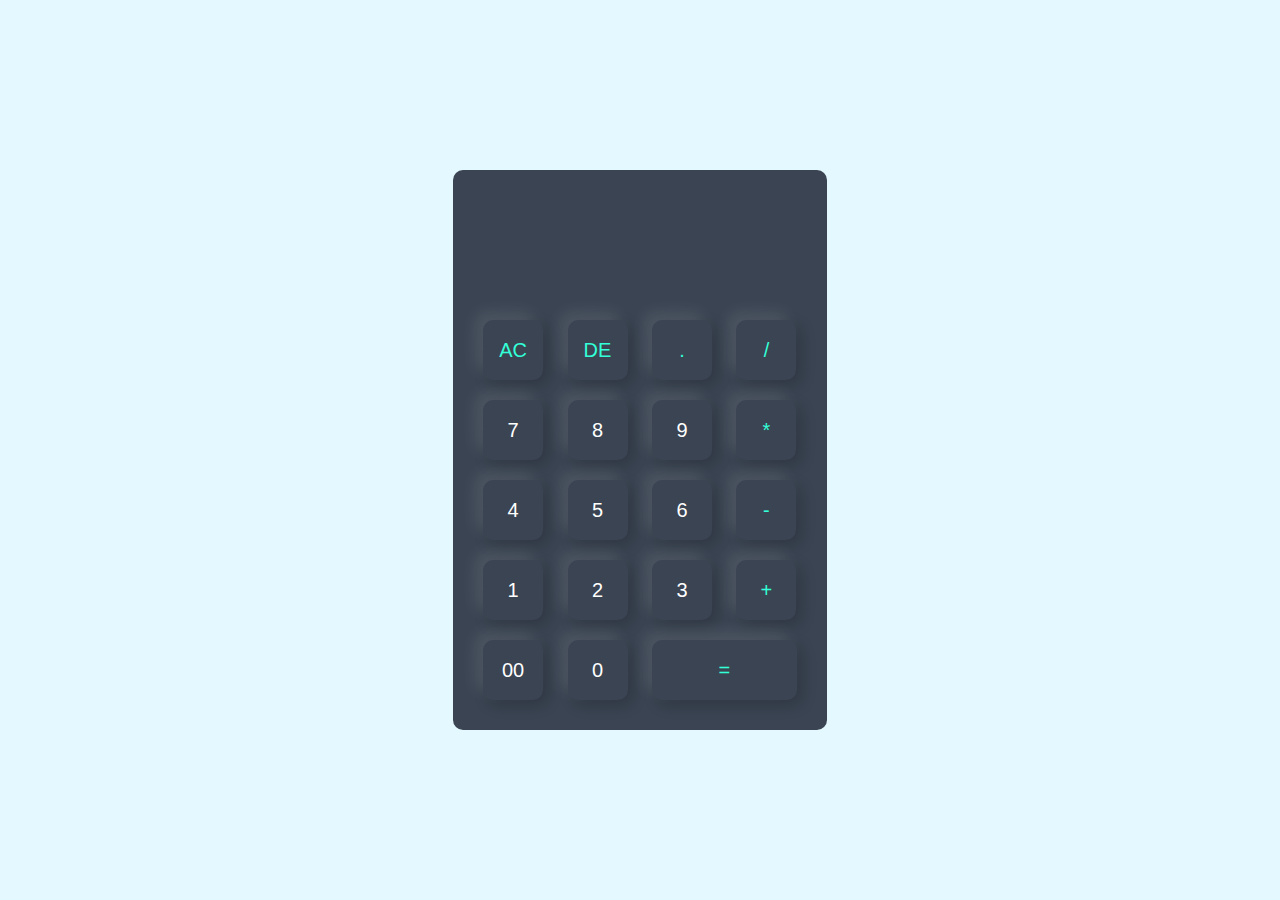
<file: Calculater/index.html>
<!DOCTYPE html>
<html lang="en">
<head>
    <meta charset="UTF-8">
    <meta name="viewport" content="width=device-width, initial-scale=1.0">
    <title>Calculater</title>
    <link rel="stylesheet" href="style.css">
</head>
<body>
    
    <div class="container">
        <div class="calculator">
            <form>
                <div class="display">
                    <input type="text" name="display">
                </div>
                <div>
                    <input type="button" value="AC" onclick="display.value = '' " class="operator">
                    <input type="button" value="DE" onclick="display.value = display.value.toString().slice(0,-1) " class="operator">
                    <input type="button" value="." onclick="display.value += '.' " class="operator">
                    <input type="button" value="/" onclick="display.value += '/' " class="operator">
                </div>
                <div>
                    <input type="button" value="7" onclick="display.value += '7' ">
                    <input type="button" value="8" onclick="display.value += '8' ">
                    <input type="button" value="9" onclick="display.value += '9' ">
                    <input type="button" value="*" onclick="display.value += '*' " class="operator">
                </div>
                <div>
                    <input type="button" value="4" onclick="display.value += '4' ">
                    <input type="button" value="5" onclick="display.value += '5' ">
                    <input type="button" value="6" onclick="display.value += '6' ">
                    <input type="button" value="-" onclick="display.value += '-' " class="operator">
                </div>
                <div>
                    <input type="button" value="1" onclick="display.value += '1' ">
                    <input type="button" value="2" onclick="display.value += '2' ">
                    <input type="button" value="3" onclick="display.value += '3' ">
                    <input type="button" value="+" onclick="display.value += '+' " class="operator">
                </div>
                <div>
                    <input type="button" value="00" onclick="display.value += '00' ">
                    <input type="button" value="0" onclick="display.value += '0' ">
                    <input type="button" value="=" onclick="display.value = eval(display.value)" class="equal operator">
                </div>
            </form>
        </div>
    </div>
</body>
</html>
</file>
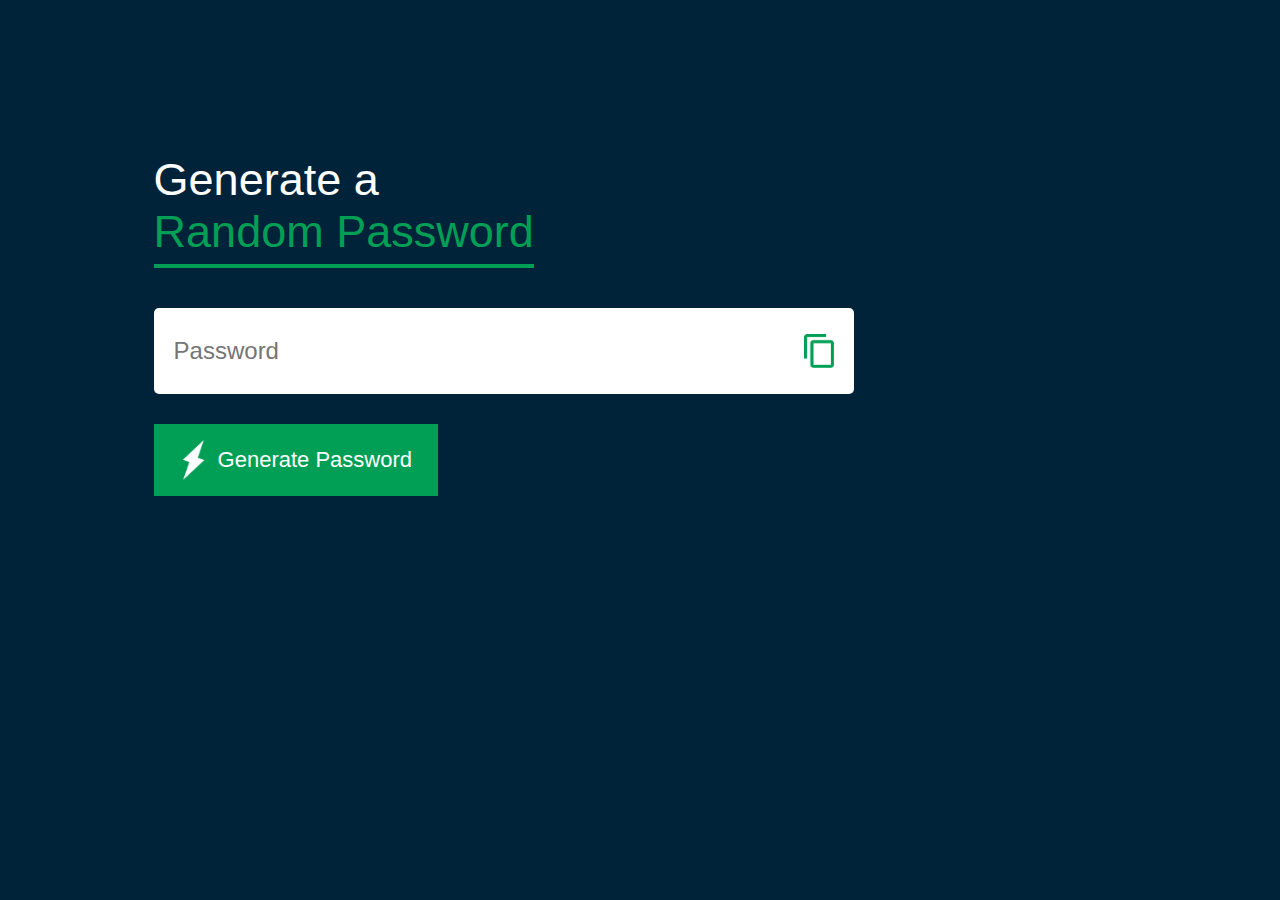
<file: Random password generater/index.html>
<!DOCTYPE html>
<html lang="en">
<head>
    <meta charset="UTF-8">
    <meta name="viewport" content="width=device-width, initial-scale=1.0">
    <title>Random Password Generator</title>
    <link rel="stylesheet" href="style.css">
</head>
<body>
    <div class="container">
        <h1>Generate a <br><span>Random Password</span></h1>
        <div class="display">
            <input type="text" id="password" placeholder="Password">
            <img src="images/copy.png" onclick="copyPassword()">
        </div>
        <button onclick="createPassword()"><img src="images/generate.png">Generate Password</button>
    </div>

    <script>

        const passwordBox = document.getElementById("password");
        const length = 12;

        const upperCase = "ABCDEFGHIJKLMNOPQRSTUVWXYZ";
        const lowerCase = "abcdefghijklmnopqrstuvwxyz";
        const number = "0123456789";
        const symbol = "@#$%^&*()_+~|}{[]<>/-=+";

        const allChars = upperCase + lowerCase + number + symbol ;

        function createPassword(){
            let password = "";
            password += upperCase[Math.floor(Math.random() * upperCase.length)];
            password += lowerCase[Math.floor(Math.random() * lowerCase.length)];
            password += number[Math.floor(Math.random() * number.length)];
            password += symbol[Math.floor(Math.random() * symbol.length)];

            while (length > password.length) {
                password += allChars[Math.floor(Math.random() * allChars.length)];
            }
            passwordBox.value = password;
        }

        function copyPassword() {
            passwordBox.select();
            document.execCommand("copu");
        }
    </script>
</body>
</html>
</file>
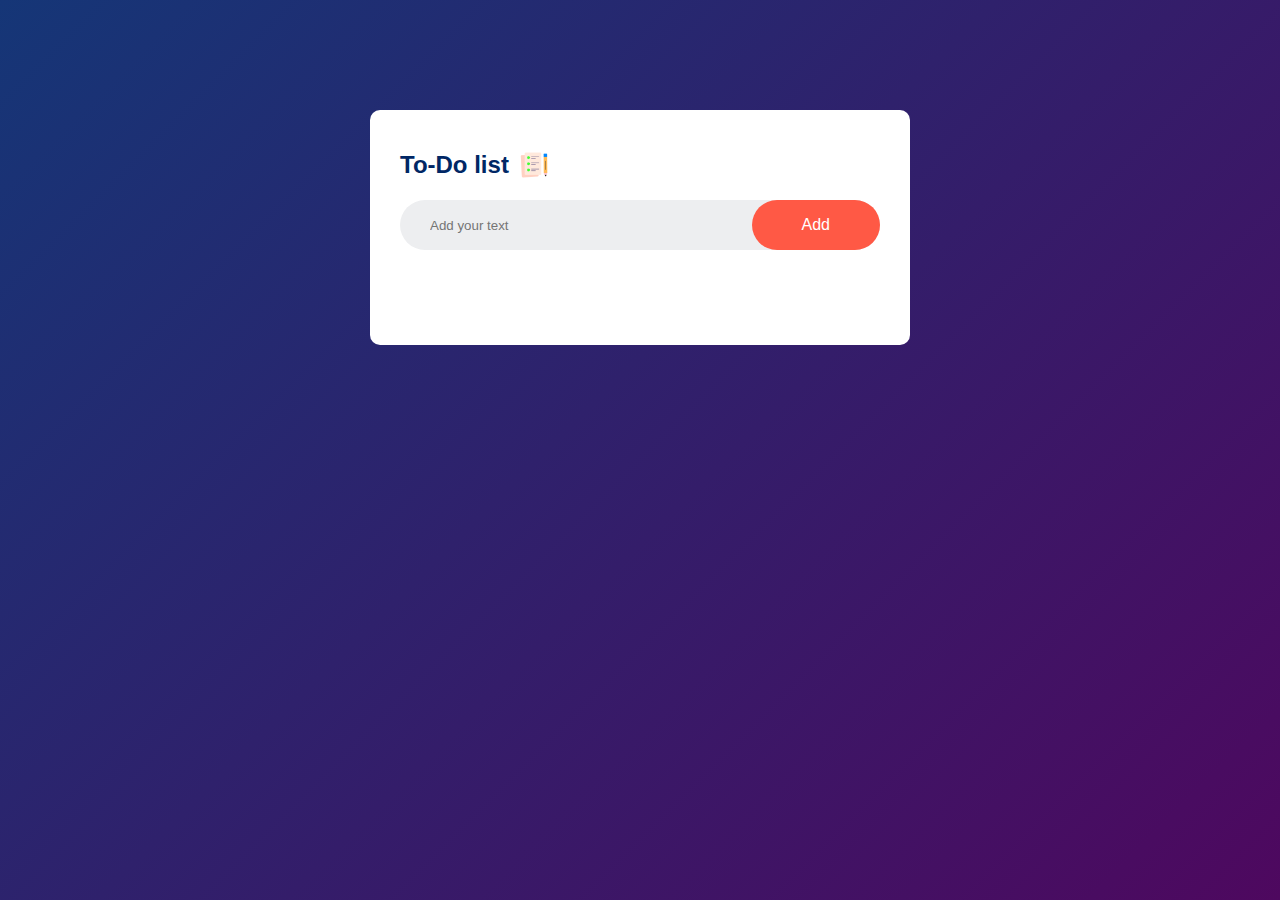
<file: To-Do list App/index.html>
<!DOCTYPE html>
<html lang="en">
<head>
    <meta charset="UTF-8">
    <meta name="viewport" content="width=device-width, initial-scale=1.0">
    <title>To-Do list App</title>
    <link rel="stylesheet" href="style.css">
</head>
<body>
    <div class="container">
        <div class="todo-app">
            <h2>To-Do list <img src="images/icon.png"></h2>
            <div class="row">
                <input type="text" id="input-box" placeholder="Add your text">
                <button onclick="addTask()">Add</button>
            </div>
            <ul id="list-container">
                <!-- <li class="checked">Task 1</li>
                <li>Task 2</li>
                <li>Task 3</li> -->
            </ul>
        </div>
    </div>
    <script src="script.js"></script>
</body>
</html>
</file>
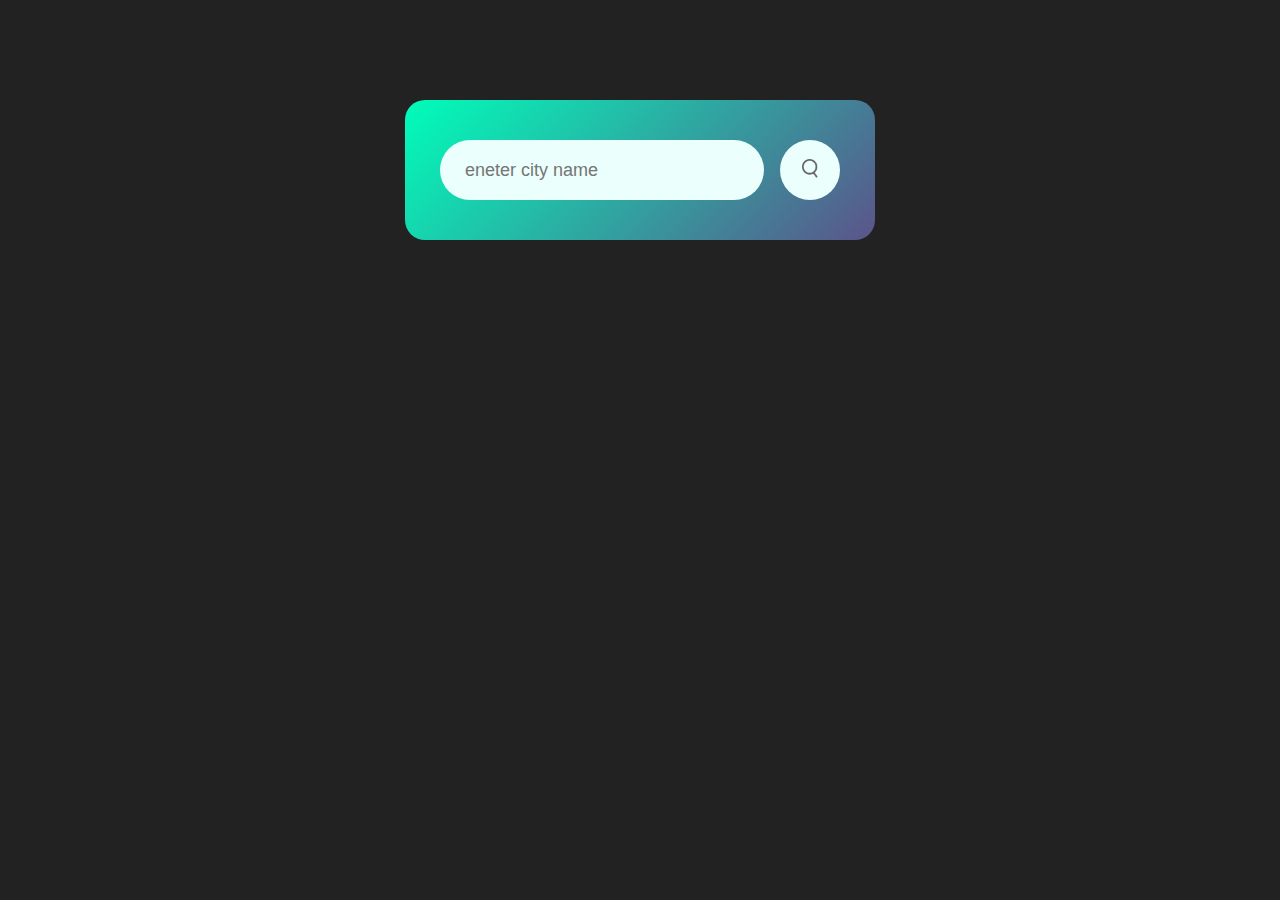
<file: Wheather App/index.html>
<!DOCTYPE html>
<html lang="en">
<head>
    <meta charset="UTF-8">
    <meta name="viewport" content="width=device-width, initial-scale=1.0">
    <title>Wheather App</title>
    <link rel="stylesheet" href="style.css">
</head>
<body>
    <div class="card">
        <div class="search">
            <input type="text" placeholder="eneter city name" spellcheck="false">
            <button><img src="Images/search.png" alt="search box"></button>
        </div>
        <div class="error">
            <p>Invalid city name</p>
        </div>
        <div class="weather">
            <img src="Images/rain.png" class="weather-icon">
            <h1 class="temp">22°C</h1>
            <h2 class="city">Bhubaneswar</h2>
            <div class="details">
                <div class="col">
                    <img src="Images/humidity.png">
                    <div>
                        <p class="humidity">50%</p>
                        <p>Humidity</p>
                    </div>
                </div>
                <div class="col">
                    <img src="Images/wind.png">
                    <div>
                        <p class="wind">15 KmH</p>
                        <p>Wind Speed</p>
                    </div>
                </div>
            </div>
        </div>
    </div>
    <script>

const apiKey = "47ffc07a0968e890b6947abc55c870a0";
const apiUrl = `https://api.openweathermap.org/data/2.5/weather?units=metric&q=`;
// correct code insted of const apiUrl = "https://api.openweathermap.org/data/2.5/weather?units=matric&q="; difference i sspelling mistake in matric which is metric.

const searchBox = document.querySelector(".search input");
const searchBtn = document.querySelector(".search button");
const weatherIcon = document.querySelector(".weather-icon");

async function checkWeather(city) {
    const response = await fetch(`${apiUrl}${city}&appid=${apiKey}`);
    // correct code insted write this  const response = await fetch(apiUrl + city + '&appid=${apiKey}');

    if (response.status == 404) {
        document.querySelector(".error").style.display = "block";
        document.querySelector(".weather").style.display = "none";
        
    } else {
        let data = await response.json();

        document.querySelector(".city").innerHTML = data.name;
        document.querySelector(".temp").innerHTML = Math.round(data.main.temp) + "°C";
        document.querySelector(".humidity").innerHTML = data.main.humidity + "%";
        document.querySelector(".wind").innerHTML = data.wind.speed + "km/h";

        if (data.weather[0].main == "Clouds") {
            weatherIcon.src = "images/clouds.png";
            
        } else if (data.weather[0].main == "Clear") {
            weatherIcon.src = "images/clear.png";
            
        } else if (data.weather[0].main == "Rain") {
            weatherIcon.src = "images/rain.png";
            
        } else if (data.weather[0].main == "Drizzle") {
            weatherIcon.src = "images/drizzle.png";
            
        } else if (data.weather[0].main == "Mist") {
            weatherIcon.src = "images/mist.png";
            
        }

        document.querySelector(".weather").style.display = "block";
        document.querySelector(".error").style.display = "none";
    }
}

searchBtn.addEventListener("click", () => {
    checkWeather(searchBox.value);
});


    </script>
</body>
</html>
</file>
<file: Calculater/style.css>
*{
    margin: 0;
    padding: 0;
    font-family: 'Poppins', sans-serif;
    box-sizing: border-box;
}

.container{
    width: 100%;
    height: 100vh;
    background: #e3f9ff;
    display: flex;
    align-items: center;
    justify-content: center;
}

.calculator{
    background: #3a4452;
    padding: 20px;
    border-radius: 10px;
}

.calculator form input{
    border: 0;
    outline: 0;
    width: 60px;
    height: 60px;
    border-radius: 10px;
    box-shadow: -8px -8px 15px rgba(255, 255, 255,0.1),5px 5px 15px rgba(0, 0, 0,0.2);
    background: transparent;
    font-size: 20px;
    color: #fff;
    cursor: pointer;
    margin: 10px;
}

form .display{
    display: flex;
    justify-content: flex-end;
    margin: 20px 0;
}

form .display input{
    text-align: right;
    flex: 1;
    font-size: 45px;
    box-shadow: none;
}

form input.equal{
    width: 145px;
}

form input.operator{
    color: #33ffd8;
}
</file>
<file: Random password generater/style.css>
*{
    margin: 0;
    padding: 0;
    font-family: 'Poppins', sans-serif;
    box-sizing: border-box;
}

body{
    background: #002339;
    color: #fff;
}

.container {
    margin: 12%;
    width: 90%;
    max-width: 700px;
}

.display {
    width: 100%;
    margin-top: 50px;
    margin-bottom: 30px;
    background: #fff;
    color: #333;
    display: flex;
    align-items:center;
    justify-content: space-between;
    padding: 26px 20px;
    border-radius: 5px;
}

.container h1 {
    font-weight: 500;
    font-size: 45px;
}

.container h1 span{
    color: #019f55;
    border-bottom:4px solid #019f55;
    padding-bottom: 7px;
}

.display img {
    width: 30px;
    cursor: pointer;
}

.display input {
    border: 0;
    outline: 0;
    font-size: 24px;
}

.container button img {
    width: 28px;
    margin-right: 10px;
}

.container button {
    border: 0;
    outline: 0;
    background: #019f55;
    color: #fff;
    font-size: 22px;
    font-weight: 300;
    display: flex;
    align-items: center;
    justify-content: center;
    padding: 16px 26px;
    cursor: pointer;
}
</file>
<file: To-Do list App/style.css>
* {
    margin: 0;
    padding: 0;
    font-family: 'Poppins', sans-serif;
    box-sizing: border-box;
}

.container {
    width: 100%;
    min-height: 100vh;
    background: linear-gradient(135deg, #153677, #4e085f);
    padding: 10px;
}

.todo-app {
    width : 100%;
    max-width: 540px;
    background: #fff;
    margin: 100px auto 20px;
    padding: 40px 30px 70px;
    border-radius: 10px;
}

.todo-app h2 {
    color: #002765;
    display: flex;
    align-items: center;
    margin-bottom: 20px;
}

.todo-app h2 img {
    width: 30px;
    margin-left: 10px;
}

.row {
    display: flex;
    align-items: center;
    justify-content: space-between;
    background: #edeef0;
    border-radius: 30px;
    padding-left: 20px;
    margin-bottom: 25px;
}

input {
    flex: 1;
    border: none;
    outline: none;
    background: transparent;
    padding: 10px;
    font-weight: 14px;
}

button {
    border: none;
    outline: none;
    padding: 16px 50px;
    background: #ff5945;
    color: #fff;
    font-size: 16px;
    cursor: pointer;
    border-radius: 40px;
}

ul li{
    list-style: none;
    font-size: 17px;
    padding: 12px 8px 12px 50px;
    user-select: none;
    cursor: pointer;
    position: relative;
}

ul li::before {
    content: '';
    position: absolute;
    height: 28px;
    width: 28px;
    border-radius: 50%;
    background-image: url(images/unchecked.png);
    background-size: cover;
    background-position: center;
    top: 12px;
    left: 8px;
}

ul li.checked {
    color: #555;
    text-decoration: line-through;
}

ul li.checked::before {
    background-image: url(images/checked.png);
}

ul li span {
    position: absolute;
    right: 0;
    top: 5px;
    width: 40px;
    height: 40px;
    font-size: 22px;
    color: #555;
    line-height: 40px;
    text-align: center;
    border-radius: 50%;
}

ul li span:hover {
    background: #edeef0;
}
</file>
<file: Wheather App/style.css>
* {
    margin: 0;
    padding: 0;
    font-family: 'Poppins', sans-serif;
    box-sizing: border-box;
}

body {
    background-color: #222;
}

.card {
    width: 90%;
    max-width: 470px;
    background: linear-gradient(135deg, #00feba, #5b548a);
    color: #fff;
    margin: 100px auto 0;
    border-radius: 20px;
    padding: 40px 35px;
    text-align: center;
}

.search {
    width: 100%;
    display: flex;
    align-items: center;
    justify-content: center;
}

.search input {
    border: 0;
    outline: 0;
    background: #ebfffc;
    color: #555;
    padding: 10px 25px;
    height: 60px;
    border-radius: 30px;
    flex: 1;
    margin-right: 16px;
    font-size: 18px;

}

.search button {
    border: 0;
    outline: 0;
    background: #ebfffc;
    border-radius: 50%;
    width: 60px;
    height: 60px;
    cursor: pointer;
}

.search button img {
    width: 16px;
}

.weather-icon {
    width: 170px;
    margin-top: 30px;
}

.weather h1 {
    font-size: 80px;
    font-weight: 500;
}

.weather h2 {
    font-size: 45px;
    font-weight: 400;
    margin-top: -10px;
}

.details {
    display: flex;
    align-items: center;
    justify-content: space-between;
    padding: 0 20px;
    margin-top: 50px;
}

.col {
    display: flex;
    align-items:  center;
    text-align: left;
}

.col img {
    width: 40px;
    margin-right: 10px;
}

.humidity, .wind {
    font-size: 28px;
    margin-top: -6px;
}

.weather{
    display: none;
}

.error {
    text-align: left;
    margin-left: 10px;
    font-size: 14px;
    margin-top: 10px;
    display: none;
}
</file>
